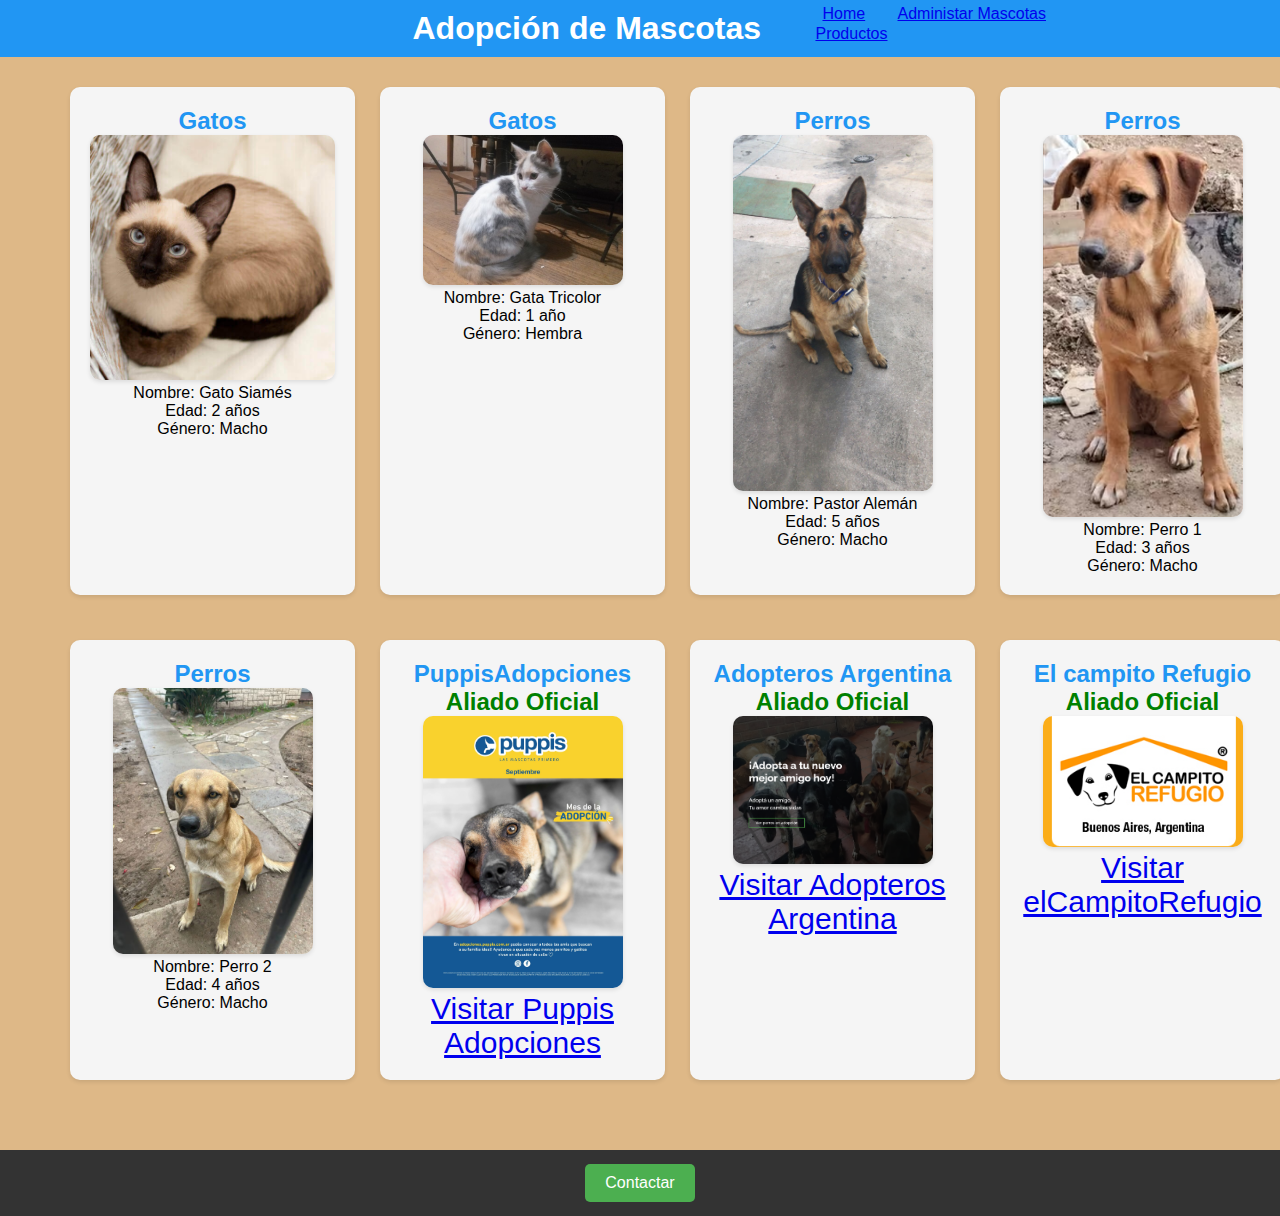
<file: adopcionDeMascotas.html>
<!DOCTYPE html>
<html lang="es">

<head>
    <meta charset="UTF-8">
    <meta name="viewport" content="width=device-width, initial-scale=1.0">
    <link rel="stylesheet" href="./css/style2.css">
    <title>Adopción de Mascotas</title>
    <link rel="icon" href="./imagen/cuidado-de-mascotas.png">
</head>

<body>
    <header style="background-color: #2196f3; color: white; text-align: center; padding: 10px 0;">
        <h1 style="display: inline-block; margin-left: 20px;">Adopción de Mascotas</h1>
        <a href="Alimencotas Productos.html" style="display: inline-block; margin-left: 50px;">Productos</a>
        <a href="index.html" style="margin-left: -65px; position: absolute; top: 5px;">Home</a>
        <a href="index1.html" style="margin-left: 10px; position: absolute; top: 5px; display:inline-block">Administar
            Mascotas</a>
    </header>
    <style>
        body {
            background-color: burlywood;
        }
    </style>
    <main class="container" style="max-width: 1200px; margin: 0 auto; padding: 20px;">
        <!-- Imágenes y descripciones de los animales -->
        <div class="grid-container">

            <div class="adopcion">
                <h2 style="color: #2196f3;">Gatos</h2>
                <img src="imagen/gatosiames.jpg" alt="Gato Siamés">
                <p>Nombre: Gato Siamés</p>
                <p>Edad: 2 años</p>
                <p>Género: Macho</p>
            </div>

            <div class="adopcion">
                <h2 style="color: #2196f3;">Gatos</h2>
                <img src="imagen/gatotricolor.jpg" alt="Gato Tricolor" style="width: 200px; height: auto;">
                <p>Nombre: Gata Tricolor</p>
                <p>Edad: 1 año</p>
                <p>Género: Hembra</p>
            </div>
            <div class="adopcion">
                <h2 style="color: #2196f3;">Perros</h2>
                <img src="imagen/pastor aleman.jpg" alt="Pastor Alemán" style="width: 200px; height: auto;">
                <p>Nombre: Pastor Alemán</p>
                <p>Edad: 5 años</p>
                <p>Género: Macho</p>
            </div>
            <div class="adopcion">
                <h2 style="color: #2196f3;">Perros</h2>
                <img src="imagen/Perro1.PNG" alt="Perro 1" style="width: 200px; height: auto;">
                <p>Nombre: Perro 1</p>
                <p>Edad: 3 años</p>
                <p>Género: Macho</p>
            </div>

            <div class="adopcion">
                <h2 style="color: #2196f3;">Perros</h2>
                <img src="imagen/perro2.jpg" alt="Perro 2" style="width: 200px; height: auto;">
                <p>Nombre: Perro 2</p>
                <p>Edad: 4 años</p>
                <p>Género: Macho</p>
            </div>

            <div class="adopcion">
                <h2 style="color: #2196f3;">PuppisAdopciones <span style="color: green;">Aliado Oficial</span></h2>
                <img src="imagen/puppisAdopciones.png" alt="imagen puppis" style="width: 200px; height: auto;">
                <a href="https://adopciones.puppis.com.ar">Visitar Puppis Adopciones</a>
            </div>

            <div class="adopcion">
                <h2 style="color: #2196f3;">Adopteros Argentina <span style="color: green;">Aliado Oficial</span></h2>
                <img src="imagen/adopteros.PNG" alt="imagen adopteros" style="width: 200px; height: auto;">
                <a href="https://www.adopterosargentina.com/inicio">Visitar Adopteros Argentina</a>
            </div>

            <div class="adopcion">
                <h2 style="color: #2196f3;">El campito Refugio <span style="color: green;">Aliado Oficial</span></h2>
                <img src="imagen/elCampitoRefugio.png" alt="imagen el campito Refugio"
                    style="width: 200px; height: auto;">
                <a href="https://www.elcampitorefugio.org/">Visitar elCampitoRefugio</a>
            </div>
        </div>

    </main>
    <footer style="background-color: #333; color: white; text-align: center; padding: 10px 0px;">
        <button onclick="toggleFormulario()">Contactar</button>
        <div id="formulario" style="display: none;">
            <input type="text" placeholder="Correo electrónico o número de teléfono">
            <button onclick="enviarMensaje()">Enviar</button>
            <p id="infoContacto" style="display: none; color: white;">AlimentCotas@gmail.com - número de
                teléfono 123-456-7890</p>
        </div>
    </footer>
</body>
<script>
    function toggleFormulario() {
        var formulario = document.getElementById("formulario");
        var infoContacto = document.getElementById("infoContacto");
        if (formulario.style.display === "none") {
            formulario.style.display = "block";
            infoContacto.style.display = "block";
        } else {
            formulario.style.display = "none";
            infoContacto.style.display = "none";
        }
    }

    function enviarMensaje() {
        var input = document.querySelector('input[type="text"]');
        var mensaje = input.value;
        if (mensaje.includes('@')) {
            console.log("Enviando mensaje a través de Gmail: " + mensaje);
        } else {
            console.log("Enviando mensaje a través de número de teléfono: " + mensaje);
        }
        console.log("Mensaje enviado: " + mensaje);
        input.value = ""; // Limpiar el input después de enviar el mensaje
    }
</script>
</file>
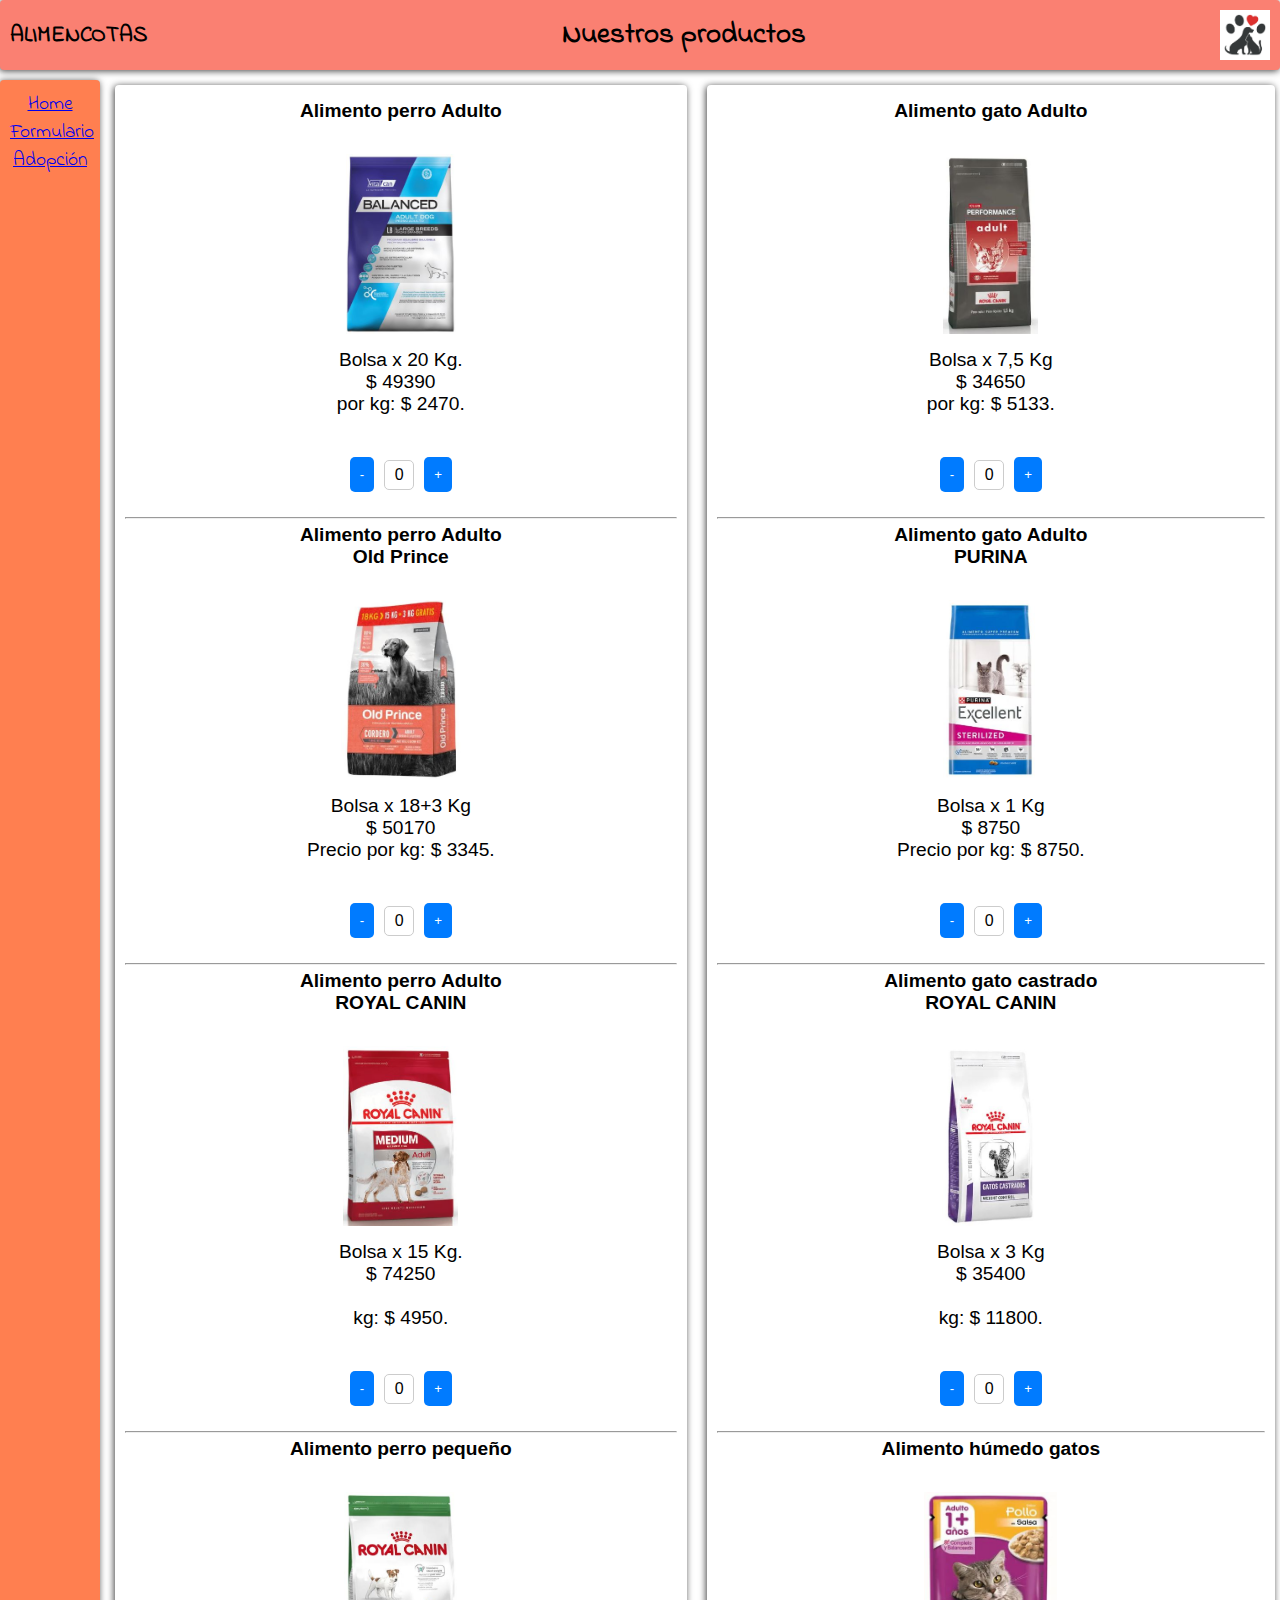
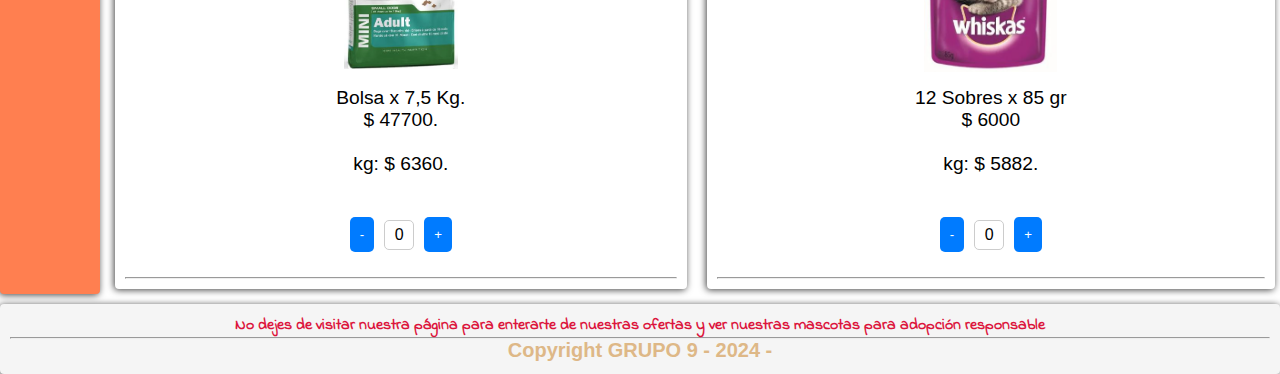
<file: Alimencotas Productos.html>
<!DOCTYPE html>
<html lang="es">

<head>
  <meta charset="UTF-8">
  <meta name="viewport" content="width=device-width, initial-scale=1.0">
  <title>ALIMENCOTAS-PRODCUTOS</title>
  <link rel="preconnect" href="https://fonts.googleapis.com">
  <link rel="preconnect" href="https://fonts.gstatic.com" crossorigin>
  <link href="https://fonts.googleapis.com/css2?family=Indie+Flower&display=swap" rel="stylesheet">
  <link rel="icon" href="./imagen/cuidado-de-mascotas.png">
  <link rel="stylesheet" href="./css/estiloProductos.css">
  <link rel="stylesheet" href="https://cdnjs.cloudflare.com/ajax/libs/animate.css/4.1.1/animate.min.css">
</head>

<body class="grid-container">
  <header class="header">
    <div>
      <h3 class="animate__animated animate__bounce animate__repeat-3">ALIMENCOTAS</h3>
      <h2>Nuestros productos</h2>
      <img class="animate__animated animate__bounce animate__repeat-3" src="./imagen/mascotas corazon.jpg"
        alt="mascotas jugando" height="50px">
    </div>
  </header>

  <nav class="navbar">
    <div>
      <a href="./index.html">Home</a>
      <a href="./Alimentcotas_Registro.html">Formulario</a>
      <a href="adopcionDeMascotas.html">Adopción</a>
    </div>
  </nav>


  <article class="sidebar">
    <div>
      <h4>Alimento gato Adulto</h4><br>
      <a><img class="imagen" src="./imagen/gato eco.JPG" alt="balanceado gato adulto" height="200px"></a>
      <a>Bolsa x 7,5 Kg</a>
      <a>$ <span class="price-per-item">34650</span></a>
      <a> por kg: $ 5133.</a><br>
    <div class="quantity-controls">
        <button class="decrement btn">-</button>
        <input type="text" class="quantity" value="0" readonly>
        <button class="increment btn">+</button>
    </div>
    </div>
    <hr>

    <div>
      <h4>Alimento gato Adulto</h4>
      <h4>PURINA</h4><br>
      <a><img class="imagen" src="./imagen/gato medio.JPG" alt="balanceado gato adulto purina"
          height="200px"></a>
      <a>Bolsa x 1 Kg</a>
      <a>$ <span class="price-per-item">8750</span></a>
        <a>Precio por kg: $ 8750.</a><br>
      <div class="quantity-controls">
          <button class="decrement btn">-</button>
          <input type="text" class="quantity" value="0" readonly>
          <button class="increment btn">+</button>
      </div>

    </div>
    <hr>

    <div>
      <h4>Alimento gato castrado</h4>
      <h4>ROYAL CANIN</h4><br>
      <a><img class="imagen" src="./imagen/gato premiun.JPG" alt="balanceado gato castrado ROYAL CANIN"
          height="200px"></a>
      <a>Bolsa x 3 Kg </a>
      <a>$ <span class="price-per-item">35400</span></a><br>
      <a>kg: $ 11800.</a><br>
      <div class="quantity-controls">
        <button class="decrement btn">-</button>
        <input type="text" class="quantity" value="0" readonly>
        <button class="increment btn">+</button>
      </div>
    </div>
    <hr>

    <div>
      <h4>Alimento húmedo gatos</h4><br>
      <a><img class="imagen" src="./imagen/gato humedo.JPG" alt="alimento humedo para gatos"
          height="200px"></a>
      <a>12 Sobres x 85 gr </a>
      <a>$ <span class="price-per-item">6000</span></a><br>
      <a>kg: $ 5882.</a><br>
      <div class="quantity-controls">
        <button class="decrement btn">-</button>
        <input type="text" class="quantity" value="0" readonly>
        <button class="increment btn">+</button>
    </div>
    </div>
    <hr>

  </article>



  <article class="main">
    <div>
      <h4>Alimento perro Adulto</h4><br>
      <a><img class="imagen" src="./imagen/perro eco.JPG" alt="balanceado perro adulto" height="200px"></a>
      <a>Bolsa x 20 Kg.</a>
      <a>$ <span class="price-per-item">49390</span></a>
      <a> por kg: $ 2470.</a><br>
      <div class="quantity-controls">
        <button class="decrement btn">-</button>
        <input type="text" class="quantity" value="0" readonly>
        <button class="increment btn">+</button>
    </div>
    </div>
    <hr>

    <div>
      <h4>Alimento perro Adulto</h4>
      <h4>Old Prince</h4><br>
      <a><img class="imagen" src="./imagen/perro medio.JPG" alt="balanceado perro adulto old prince"
          height="200px"></a>
      <a>Bolsa x 18+3 Kg </a>
      <a>$ <span class="price-per-item">50170</span></a>
        <a>Precio por kg: $ 3345.</a><br>
        <div class="quantity-controls">
          <button class="decrement btn">-</button>
          <input type="text" class="quantity" value="0" readonly>
          <button class="increment btn">+</button>
      </div>
    </div>
    <hr>

    <div>
      <h4>Alimento perro Adulto</h4>
      <h4>ROYAL CANIN</h4><br>
      <a><img class="imagen" src="./imagen/perro premiun.JPG" alt="balanceado perro adulto ROYAL CANIN"
          height="200px"></a>
      <a>Bolsa x 15 Kg.</a>
      <a>$ <span class="price-per-item">74250</span></a><br>
      <a>kg: $ 4950.</a><br>
      <div class="quantity-controls">
        <button class="decrement btn">-</button>
        <input type="text" class="quantity" value="0" readonly>
        <button class="increment btn">+</button>
    </div>
    </div>
    <hr>

    <div>
      <h4>Alimento perro pequeño</h4><br>
      <a><img class="imagen" src="./imagen/perro mini.JPG" alt="balanceado perro pequeño" height="200px"></a>
      <a>Bolsa x 7,5 Kg.</a>
      <a>$ <span class="price-per-item">47700.</span></a><br>
      <a>kg: $ 6360.</a><br>
      <div class="quantity-controls">
        <button class="decrement btn">-</button>
        <input type="text" class="quantity" value="0" readonly>
        <button class="increment btn">+</button>
    </div>
    </div>
    <hr>

  </article>
  <div class="floating-bar">
    <p>Precio total: $<span id="total-price">0</span></p>
    <button id="buy-button" class="btn">Buy</button>
  </div>
  <footer class="footer">
    <h5 class="animate__heartBeat animate__infinite">No dejes de visitar nuestra página para enterarte de nuestras
      ofertas y ver nuestras mascotas para adopción responsable</h5>
    <hr>
    <h6>Copyright GRUPO 9 - 2024 - </h6>
  </footer>
  <script src="./Js/AlimentcotasProd.js"></script>
</body>

</html>
</file>
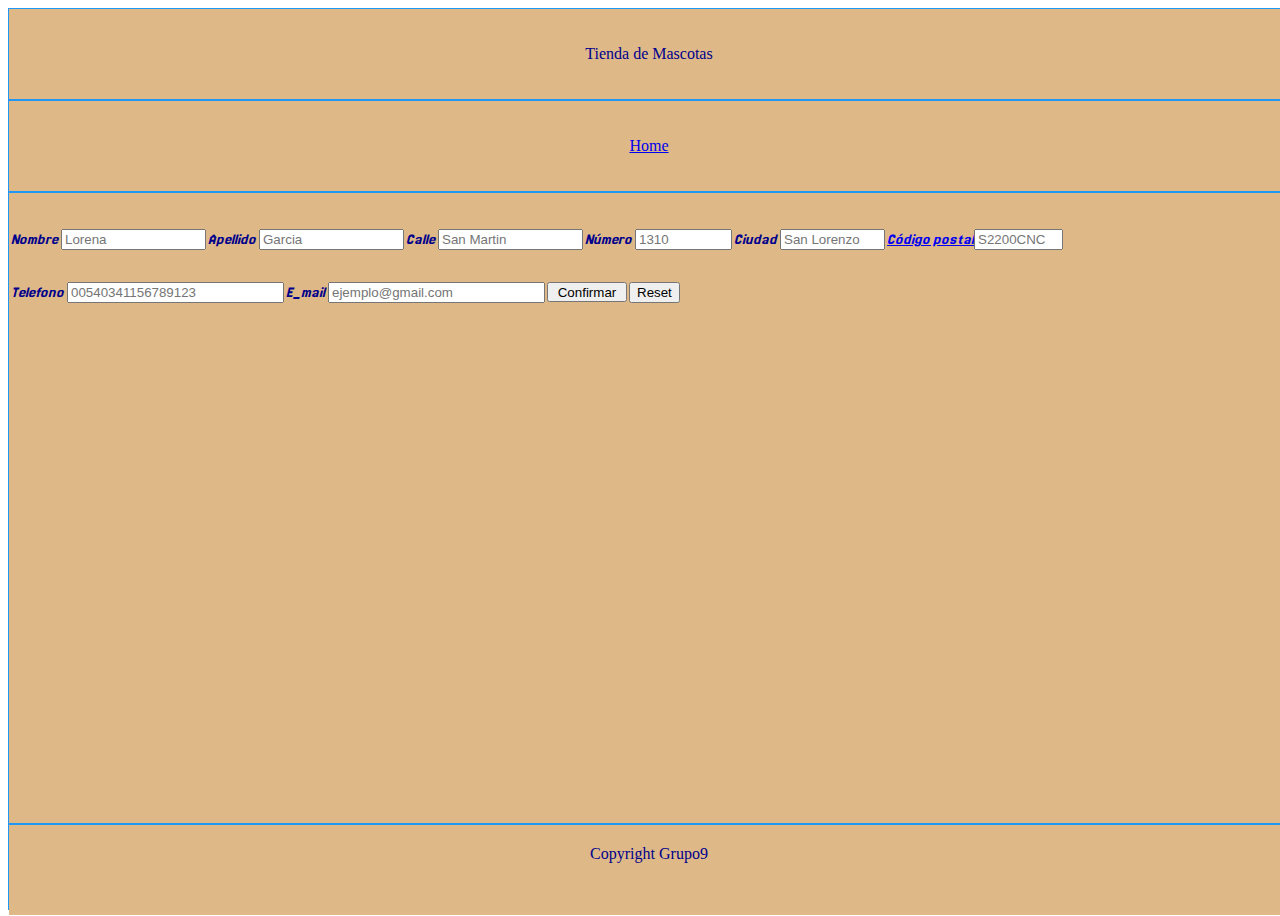
<file: Alimentcotas_Registro.html>
<!DOCTYPE html>
<html lang="en">

<head>
    <meta charset="UTF-8">
    <meta name="viewport" content="width=device-width, initial-scale=1.0">
    <link rel="preconnect" href="https://fonts.googleapis.com">
    <link rel="preconnect" href="https://fonts.gstatic.com" crossorigin>
    <link
        href="https://fonts.googleapis.com/css2?family=Jersey+20&family=Roboto:ital,wght@0,100;0,300;0,400;0,500;0,700;0,900;1,100;1,300;1,400;1,500;1,700;1,900&display=swap"
        rel="stylesheet">
    <link rel="stylesheet" href="./css/style.css">
    <link rel="stylesheet" href="./css/styleRegistro.css">
    <link rel="icon" href="./imagen/lapiz.png">
    <title>REGISTRO</title>

</head>

<body>
    <div class="responsive">
        <div class="ppal">
            <!--Header-->
            <div class="item1">Tienda de Mascotas</div>
            <!--Nav-->
            <div class="item2">
                <nav>
                    <a href="./index.html">Home</a>
                </nav>
            </div>

            <div class="item3-page2">
                <form action="Backend.html" method="get">
                    <p> Nombre <input type="text" name="Nombre" id="nombre" size="15" placeholder="Lorena"></p>
                    <p> Apellido <input type="text" name="Apellido" id="apellido" size="15" placeholder="Garcia"></p>
                    <p> Calle <input type="text" name="calle" id="calle" size="15" placeholder="San Martin">
                    </p>
                    <p> Número <input type="text" name="Numero" id="numero" size="9" placeholder="1310"></p>
                    <p> Ciudad <input type="text" name="Ciudad" id="ciudad" size="10" placeholder="San Lorenzo">
                    </p>
                    <p> <a href="http://www.correoargentino.com.ar/formularios/cpa" target="_blank" >Código postal</a><input type="text" name="CodigoPostal" id="codigoPostal" size="8"
                            placeholder="S2200CNC"></p>
                    <p> Telefono <input type="text" name="Telefono" id="telefono" size="24"
                            placeholder="00540341156789123">
                    </p>
                    <p> E_mail <input type="email" name="E_mail" id="correo" size="24" placeholder="ejemplo@gmail.com">
                    </p>
                    <p><input id="envio" type="button" value="Confirmar"></p>
                    <p><input id="resetear" type="reset" value="Reset"></p>
                    <p><input style="visibility: hidden;" id="enviar" type="submit" value="Enviar"></p>
                </form>
            </div>
            <div class="item5">
                <footer>Copyright Grupo9</footer>
            </div>
        </div>
    </div>
    <script src="./Js/Alimentcotas.js"></script>
</body>

</html>
</file>
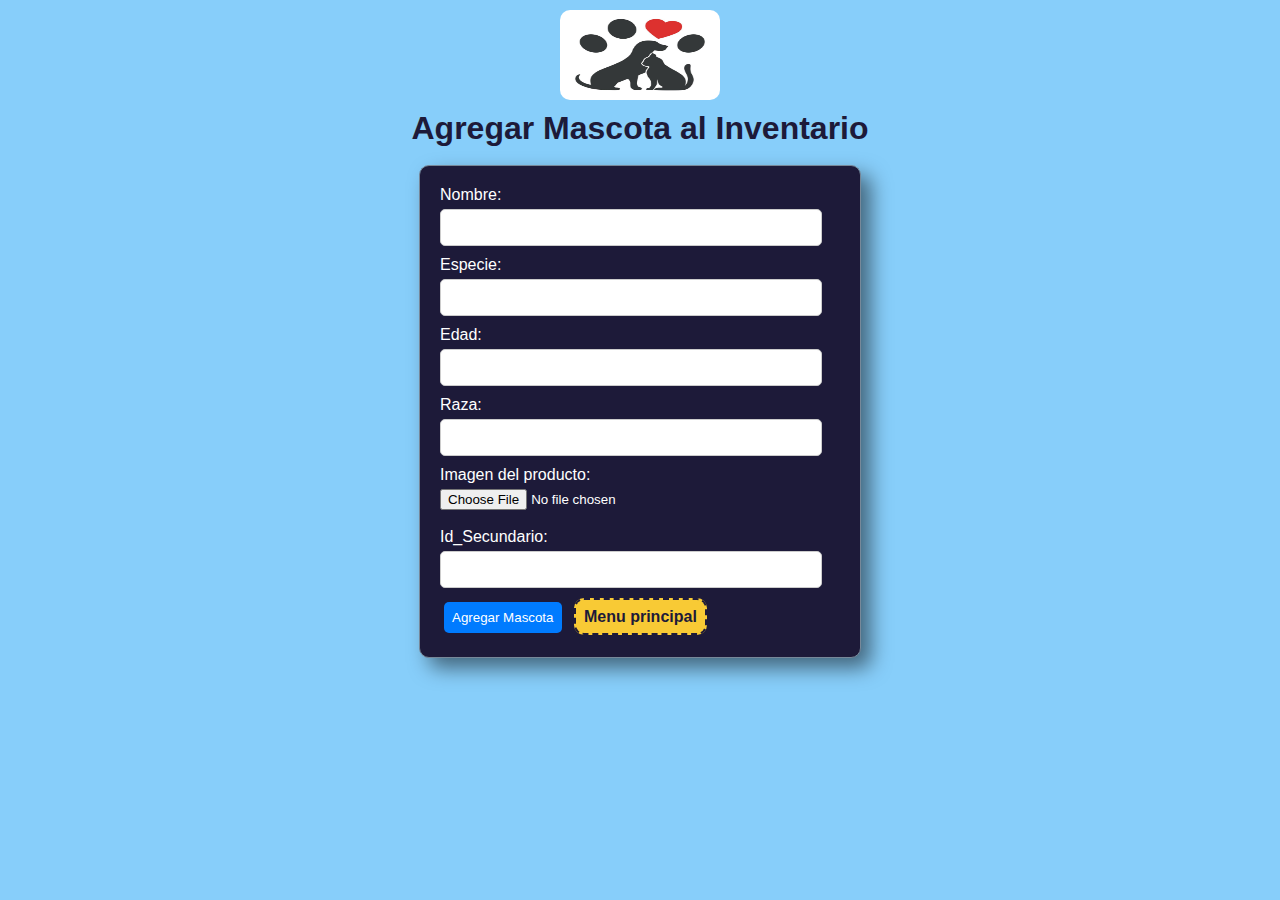
<file: altas.html>
<!DOCTYPE html>
<html lang="es">

<head>
    <meta charset="UTF-8">
    <meta http-equiv="X-UA-Compatible" content="IE=edge">
    <meta name="viewport" content="width=device-width, initial-scale=1.0">
    <title>Agregar producto</title>
    <link rel="stylesheet" href="./static/css/estilos.css">
</head>

<body>
    <div class="logo-centrado">
        <img src="./imagen/mascotas corazon.jpg" alt="logo">
    </div>
    <h1>Agregar Mascota al Inventario</h1><br>

    <!--enctype="multipart/form-data" es necesario para enviar archivos al back.-->
    <form id="formulario" enctype="multipart/form-data">
        <!-- enctype="multipart/form-data" es necesario para enviar archivos al back. Se usa este para enviar datos y archivos -->

        <label for="nombre">Nombre:</label>
        <input type="text" id="nombre" name="nombre" required><br>

        <label for="especie">Especie:</label>
        <input type="text" id="especie" name="especie" required><br>

        <label for="edad">Edad:</label>
        <input type="text" id="edad" name="edad" required><br>

        <label for="raza">Raza:</label>
        <input type="text" id="raza" name="raza" required><br>

        <label for="imagen_url">Imagen del producto:</label>
        <input type="file" id="imagen_url" name="imagen_url">

        <br><br>
        <label for="id_secundario">Id_Secundario:</label>
        <input type="number" id="id_secundario" name="id_secundario">

        <button type="submit">Agregar Mascota</button>
        <a href="index1.html">Menu principal</a>
    </form>

    <script>

        const URL = "http://127.0.0.1:5000/"

        //Al subir al servidor, deberá utilizarse la siguiente ruta. USUARIO debe ser reemplazado por el nombre de usuario de Pythonanywhere
        //const URL = "https://USUARIO.pythonanywhere.com/"


        // Capturamos el evento de envío del formulario
        document.getElementById('formulario').addEventListener('submit', event => {
            event.preventDefault(); // Evitamos que se envie el formulario 

            var formData = new FormData(event.target);

            // Realizamos la solicitud POST al servidor
            fetch(URL + 'mascota', { // fetcheamos a la URL http://http://127.0.0.1:5000/mascota con el método POST (usamos la variable URL definida antes para poder colocar despues solo el nombre del decorador de la ruta en el servidor, en este caso productos)
                method: 'POST',
                body: formData // Aquí enviamos formData. Dado que formData puede contener archivos, no se utiliza JSON.
            })

                //Después de realizar la solicitud POST, se utiliza el método then() para manejar la respuesta del servidor.
                .then(response => {
                    if (response.ok) {
                        //Si la respuesta es exitosa, convierte los datos de la respuesta a formato JSON.
                        return response.json();
                    } else {
                        // Si hubo un error, lanzar explícitamente una excepción
                        // para ser "catcheada" más adelante
                        throw new Error('Error al agregar la  mascota.');
                    }
                })

                //Respuesta OK, muestra una alerta informando que el producto se agregó correctamente y limpia los campos del formulario para que puedan ser utilizados para un nuevo producto.
                .then(data => {
                    alert('Producto agregado correctamente.');
                })

                // En caso de error, mostramos una alerta con un mensaje de error.
                .catch(function (error) {
                    alert('Error al agregar la mascota.');
                })

                // Limpiar el formulario en ambos casos (éxito o error)
                .finally(() => {
                    document.getElementById('nombre').value = "";
                    document.getElementById('especie').value = "";
                    document.getElementById('edad').value = "";
                    document.getElementById('raza').value = "";
                    document.getElementById('imagen_url').value = "";
                    document.getElementById('id_secundario').value = "";
                });
        })
    </script>
</body>

</html>
</file>
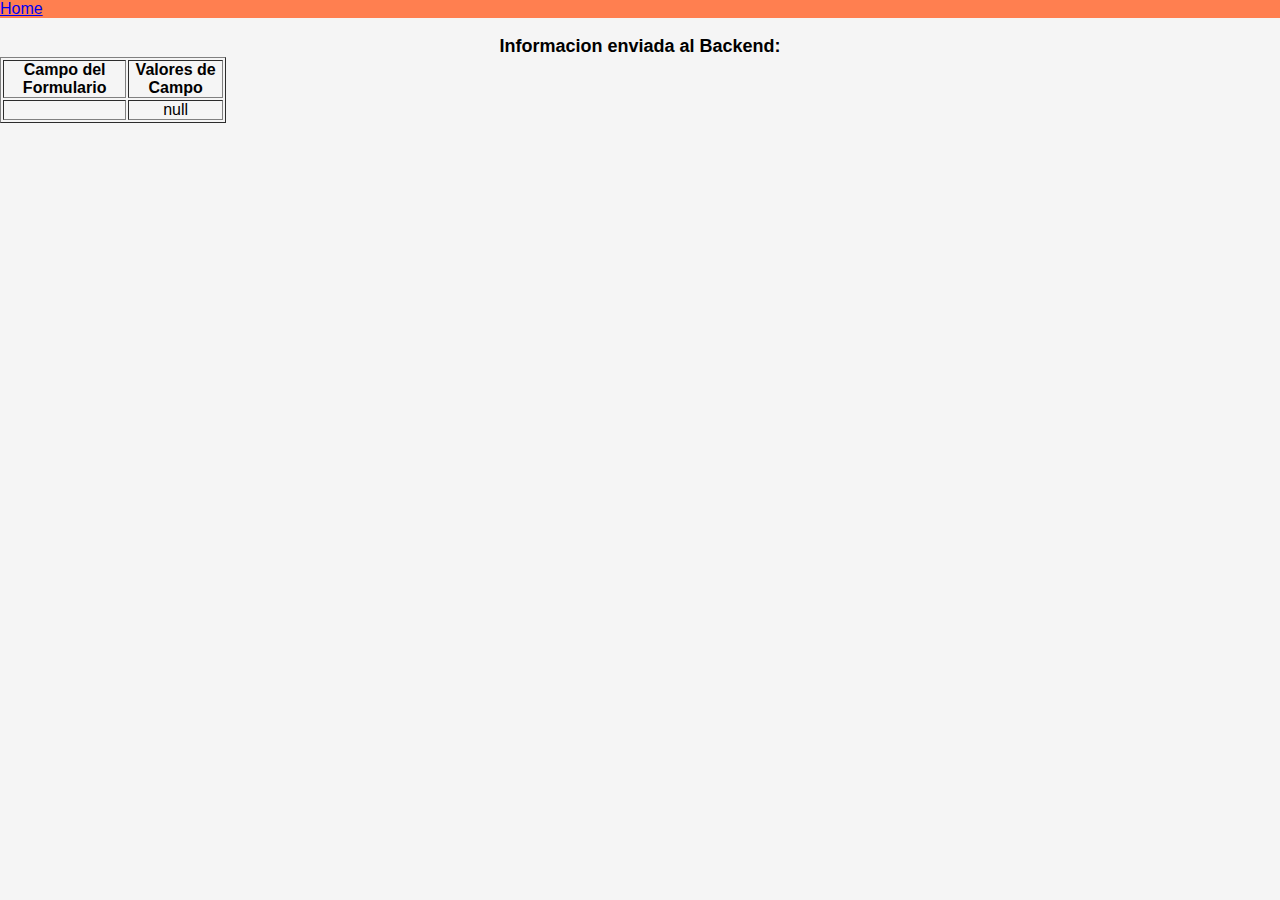
<file: Backend.html>
<html lang="es">

<head>
  <link rel="stylesheet" href="./css/style2.css">
  <title>Feedback Sent</title>
</head>

<body>
  <nav class="retorno">
    <a href="./index.html">Home</a>
  </nav>
  <p align="center">&nbsp;</p>
  <h1 align="center">
    <font size="+1">Informacion enviada al Backend:</font>
  </h1>

  <table border="1" align="center" width="226">
    <tr>
      <th align="center">Campo del Formulario</th>
      <th align="center">Valores de Campo</th>
    </tr>

    <script language="javascript">
      var args = location.search.substr(1).split("&");
      for (var i = 0; i < args.length; ++i) {
        var parts = args[i].split("=");
        if (parts != null) {
          var field = parts[0];
          var value = parts[1];
          if (value == null) {
            value = "null";
          } else {
            value = '"' + unescape(value.replace(/\+/g, " ")) + '"';
          }

          document.writeln('<tr><td align="center">' + field + "</td>");
          document.writeln('<td align="center">' + value + "</td></tr>");
        }
      }
    </script>
  </table>
</body>

</html>
</file>
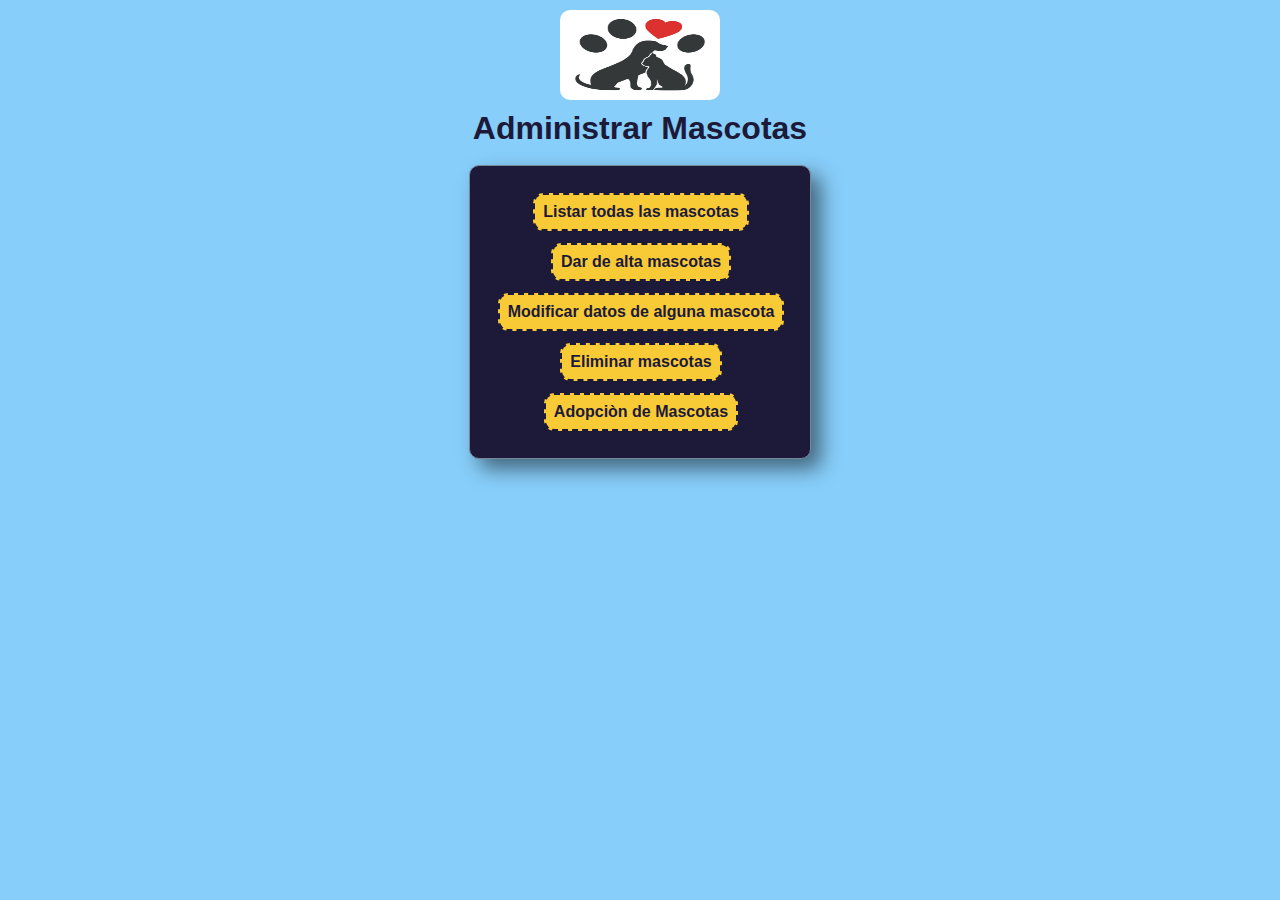
<file: index1.html>
<!DOCTYPE html>
<html lang="es">

<head>
    <meta charset="UTF-8">
    <meta name="viewport" content="width=device-width, initial-scale=1.0">
    <title>Mini Backend Mascotas</title>
    <link rel="stylesheet" href="./static/css/estilos.css">
</head>

<body>
    <div>
        <div class="logo-centrado">
            <img src="./imagen/mascotas corazon.jpg" alt="logo">
        </div>
        <h1>Administrar Mascotas</h1><br>
        <table>
            <tr>
                <td class="contenedor-centrado "><a href="listado.html">Listar todas las mascotas</a></td>
            </tr>
            <tr>
                <td class="contenedor-centrado"><a href="altas.html">Dar de alta mascotas</a></td>
            </tr>
            <tr>
                <td class="contenedor-centrado "><a href="modificaciones.html">Modificar datos de alguna mascota</a>
                </td>
            </tr>
            <tr>
                <td class="contenedor-centrado "><a href="listadoEliminar.html">Eliminar mascotas</a></td>
            </tr>
            <tr>
                <td class="contenedor-centrado "><a href="adopcionDeMascotas.html">Adopciòn de Mascotas</a></td>
            </tr>
        </table>
</body>

</html>
</file>
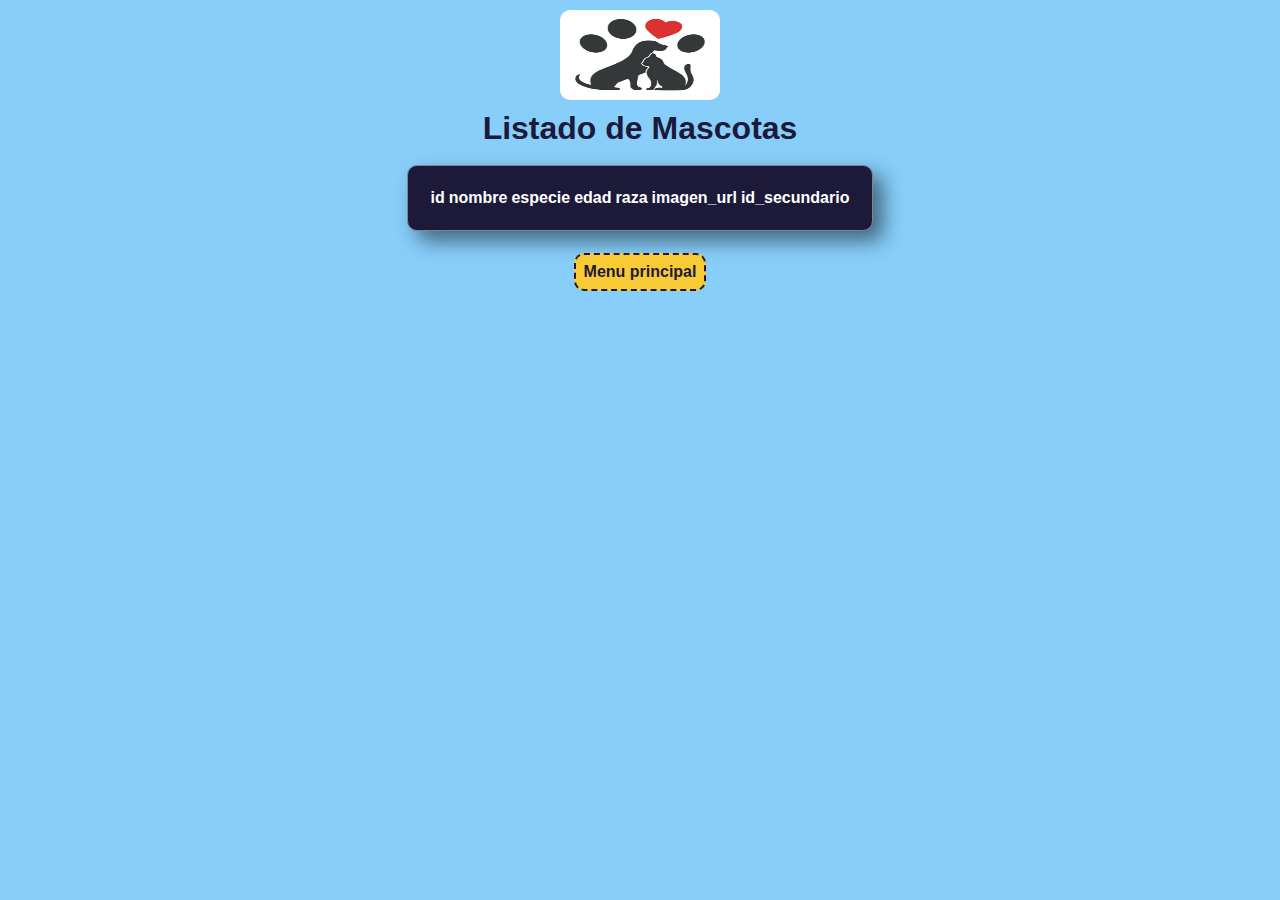
<file: listado.html>
<!DOCTYPE html>
<html lang="es">

<head>
    <meta charset="UTF-8">
    <meta http-equiv="X-UA-Compatible" content="IE=edge">
    <meta name="viewport" content="width=device-width, initial-scale=1.0">
    <title>Listado de Mascotas</title>
    <link rel="stylesheet" href="./static/css/estilos.css">
</head>

<body>
    <div class="logo-centrado">
        <img src="./imagen/mascotas corazon.jpg" alt="logo">
    </div>
    <h1>Listado de Mascotas</h1><br>

    <table> <!-- Se crea una tabla para mostrar los productos. -->
        <thead> <!--Encabezado de la tabla con columnas para código, descripción, cantidad, precio y acciones.-->
            <tr>
                <th>id </th>
                <th>nombre </th>
                <th>especie </th>
                <th>edad </th>
                <th>raza </th>
                <th>imagen_url </th>
                <th>id_secundario</th>
            </tr>
        </thead>
        <tbody id="tablaProductos"> </tbody>
    </table><br>

    <div class="contenedor-centrado">
        <a href="index1.html">Menu principal</a>
    </div>
    <script>
        const URL = "http://127.0.0.1:5000/"

        // Al subir al servidor, deberá utilizarse la siguiente ruta. USUARIO debe ser reemplazado por el nombre de usuario de Pythonanywhere
        //const URL = "https://USUARIO.pythonanywhere.com/"


        // Realizamos la solicitud GET al servidor para obtener todos los productos.
        fetch(URL + 'mascota')
            .then(response => {
                if (response.ok) {
                    //Si la respuesta es exitosa (response.ok), convierte el cuerpo de la respuesta de formato JSON a un objeto JavaScript y pasa estos datos a la siguiente promesa then.
                    return response.json();
                } else {
                    // Si hubo un error, lanzar explícitamente una excepción para ser "catcheada" más adelante
                    throw new Error('Error al obtener las mascotas.');
                }
            })

            //Esta función maneja los datos convertidos del JSON.
            .then(data => {
                let tablaProductos = document.getElementById('tablaProductos'); //Selecciona el elemento del DOM donde se mostrarán los productos.

                // Iteramos sobre cada producto y agregamos filas a la tabla
                for (let mascota of data) {
                    console.log(mascota.imagen_url)
                    let fila = document.createElement('tr'); //Crea una nueva fila de tabla (<tr>) para cada mascota.
                    fila.innerHTML = '<td>' + mascota.id + '</td>' +
                        '<td>' + mascota.nombre + '</td>' +
                        '<td>' + mascota.especie + " " + '</td>' +
                        '<td>' + mascota.edad + '</td>' +
                        '<td>' + mascota.raza + '</td>' +
                        '<td>' + '<img src=' + mascota.imagen_url + '  alt="Imagen de la mascota"  style="width: 100px;">' + '</td>' +
                        '<td>' + mascota.id_secundario + '</td>';

                    //Al subir al servidor, deberá utilizarse la siguiente ruta. USUARIO debe ser reemplazado por el nombre de usuario de Pythonanywhere
                    //'<td><img src=https://www.pythonanywhere.com/user/USUARIO/files/home/USUARIO/mysite/static/imagenes/' + producto.imagen_url +' alt="Imagen del producto" style="width: 100px;"></td>' + '<td align="right">' + producto.proveedor + '</td>';

                    //Una vez que se crea la fila con el contenido del producto, se agrega a la tabla utilizando el método appendChild del elemento tablaProductos.
                    tablaProductos.appendChild(fila);
                }
            })

            //Captura y maneja errores, mostrando una alerta en caso de error al obtener los productos.
            .catch(function (error) {
                // Código para manejar errores
                alert('Error al obtener las mascotas.');
            });
    </script>
</body>

</html>
</file>
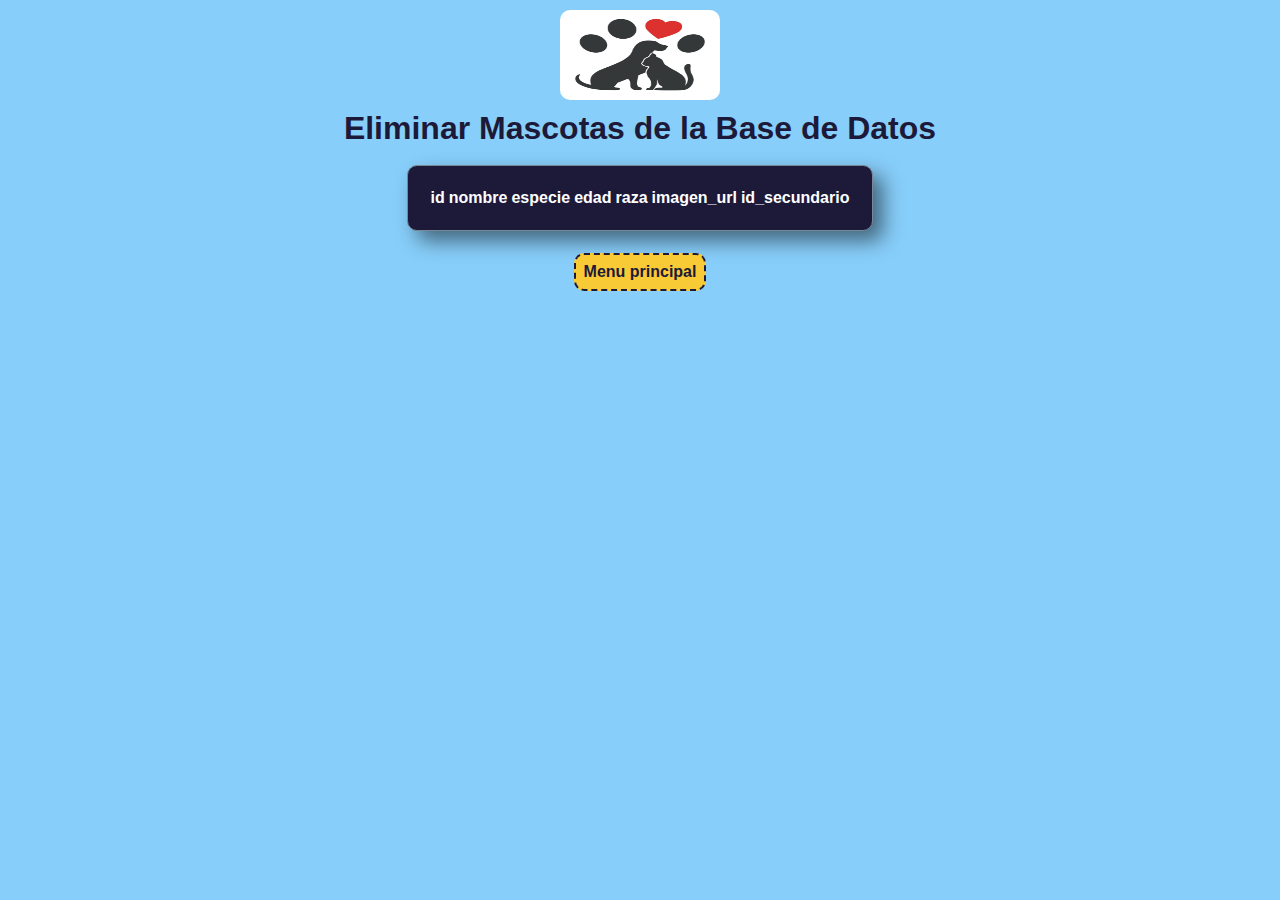
<file: listadoEliminar.html>
<!DOCTYPE html>
<html lang="es">

<head>
    <meta charset="UTF-8">
    <meta http-equiv="X-UA-Compatible" content="IE=edge">
    <meta name="viewport" content="width=device-width, initial-scale=1.0">
    <title>Eliminar Mascotas</title>
    <link rel="stylesheet" href="./static/css/estilos.css">
</head>

<body>
    <div class="logo-centrado">
        <img src="./imagen/mascotas corazon.jpg" alt="logo">
    </div>
    <h1>Eliminar Mascotas de la Base de Datos</h1><br>

    <table id="tablaDeMascotas"> <!-- Se crea una tabla para mostrar los productos. -->
        <thead> <!--Encabezado de la tabla con columnas para código, descripción, cantidad, precio y acciones.-->
            <tr>
                <th>id </th>
                <th>nombre </th>
                <th>especie </th>
                <th>edad </th>
                <th>raza </th>
                <th>imagen_url </th>
                <th>id_secundario</th>
            </tr>
        </thead>
        <tbody>
        </tbody>
    </table><br>

    <div class="contenedor-centrado">
        <a href="index1.html">Menu principal</a>
    </div>
    <script>
        // const URL = "http://127.0.0.1:5000/"
        const URL = "http://127.0.0.1:5000/"


        // Obtiene el contenido del inventario
        function obtenerMascotas() {
            fetch(URL + 'mascota') // Realiza una solicitud GET al servidor y obtener la lista de productos.
                .then(response => {
                    // Si es exitosa (response.ok), convierte los datos de la respuesta de formato JSON a un objeto JavaScript.
                    if (response.ok) { return response.json(); }
                })
                // Asigna los datos de los productos obtenidos a la propiedad productos del estado.
                .then(data => {
                    const tablaDeMascota = document.getElementById('tablaDeMascotas').getElementsByTagName('tbody')[0];
                    tablaDeMascota.innerHTML = ''; // Limpia la tabla antes de insertar nuevos datos
                    data.forEach(mascota => {
                        const row = tablaDeMascota.insertRow();
                        row.innerHTML = `
                            <td>${mascota.id}</td>
                            <td>${mascota.nombre}</td>
                            <td>${mascota.especie}</td>
                            <td>${mascota.edad}</td>
                            <td>${mascota.raza}</td>
                            <td><img src=${mascota.imagen_url} alt="Imagen de la mascota"  style="width: 100px;"></td>
                            <td>${mascota.id_secundario}</td>
                            <td><button onclick="eliminarMascota('${mascota.id}')">Eliminar</button></td>
                        `;
                    });
                })
                // Captura y maneja errores, mostrando una alerta en caso de error al obtener los productos.
                .catch(error => {
                    console.log('Error:', error);
                    alert('Error al obtener los productos.');
                });
        }

        // Se utiliza para eliminar un producto.
        function eliminarMascota(codigo) {
            // Se muestra un diálogo de confirmación. Si el usuario confirma, se realiza una solicitud DELETE al servidor a través de fetch(URL + 'productos/${codigo}', {method: 'DELETE' }).
            if (confirm('¿Estás seguro de que quieres eliminar este producto?')) {
                fetch(URL + `mascota/${codigo}`, { method: 'DELETE' })
                    .then(response => {
                        if (response.ok) {
                            // Si es exitosa (response.ok), elimina el producto y da mensaje de ok.
                            obtenerMascotas(); // Vuelve a obtener la lista de productos para actualizar la tabla.
                            alert('Producto eliminado correctamente.');
                        }
                    })
                    // En caso de error, mostramos una alerta con un mensaje de error.
                    .catch(error => {
                        alert(error.message);
                    });
            }
        }

        // Cuando la página se carga, llama a obtenerProductos para cargar la lista de productos.
        document.addEventListener('DOMContentLoaded', obtenerMascotas);
    </script>
</body>

</html>
</file>
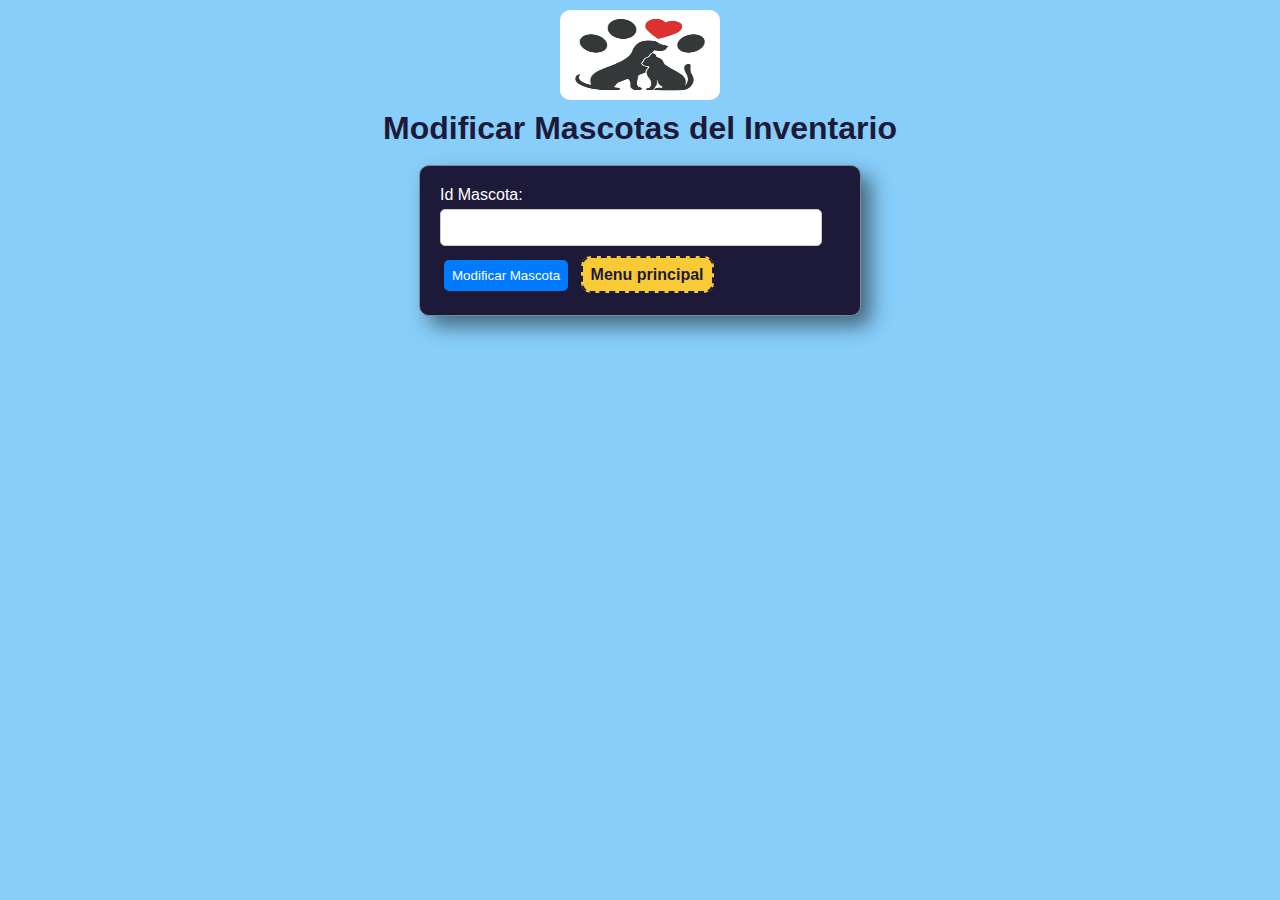
<file: modificaciones.html>
<!DOCTYPE html>
<html lang="es">

<head>
    <meta charset="UTF-8">
    <meta http-equiv="X-UA-Compatible" content="IE=edge">
    <meta name="viewport" content="width=device-width, initial-scale=1.0">
    <title>Modificar Mascota</title>
    <link rel="stylesheet" href="./static/css/estilos.css">
</head>

<body>
    <div class="logo-centrado">
        <img src="./imagen/mascotas corazon.jpg" alt="logo">
    </div>
    <h1>Modificar Mascotas del Inventario</h1><br>

    <!-- Contenedor principal que será controlado por JavaScript. Este contenedor tendrá dos formularios. -->
    <div id="app">
        <!-- Primer formulario: Selector de producto. LLama a la función obtenerProducto cuando se envíe el formulario -->
        <form id="form-obtener-mascota">
            <label for="id">Id Mascota:</label>
            <input type="number" id="id" required><br>
            <button type="submit">Modificar Mascota</button> <a href="index1.html">Menu principal</a>
        </form>

        <!-- Segundo formulario: se muestra solo si mostrarDatosProducto es verdadero. Llama a la función guardarCambios -->
        <div id="datos-Mascota" style="display: none;">
            <h2>Datos de la Mascota</h2>
            <form id="form-guardar-cambios" enctype="multipart/form-data" style="display: none;">
                <label for="nombreAModificar">nombre:</label>
                <input type="text" id="nombreAModificar" name="nombre" required><br>

                <label for="especieAModificar">Especie:</label>
                <input type="text" id="especieAModificar" name="especie" required><br>

                <label for="edadAModificar">Edad:</label>
                <input type="text" id="edadAModificar" name="edad" required><br>

                <label for="razaAModificar">Raza:</label>
                <input type="text" id="razaAModificar" name="raza" required><br>

                <h4>Imagen actual</h4>
                <!-- Imagen actual del producto - Debe comentarse al subirse al servidor-->
                <img id="imagen-actual" style="max-width: 200px; display: none;">
                <br>
                <br>

                <!-- Vista previa de la nueva imagen seleccionada -->
                <img id="imagen-vista-previa" style="max-width: 200px; display: none;">

                <!-- Input para nueva imagen -->
                <label for="nuevaImagen">Nueva Imagen:</label>
                <input type="file" id="nuevaImagen" name="imagen_url"><br>

                <br>
                <label for="id-SecundarioAModificar">Id_secundario:</label>
                <input type="number" id="id-SecundarioAModificar" name="id_secundario" required><br>

                <button type="submit">Guardar Cambios</button>
                <a href="modificaciones.html">Cancelar</a>
            </form>
        </div>
    </div>
    <script>
        // const URL = "http://127.0.0.1:5000/"
        var URL = "http://127.0.0.1:5000/"


        // Al subir al servidor, deberá utilizarse la siguiente ruta. USUARIO debe ser reemplazado por el nombre de usuario de Pythonanywhere
        //const URL = "https://USUARIO.pythonanywhere.com/"

        // Variables de estado para controlar la visibilidad y los datos del formulario
        var id = '';
        var nombre = '';
        var especie = '';
        var edad = '';
        var raza = '';
        var imagen_url = '';
        var id_secundario = '';
        var imagenSeleccionada = null;
        var imagenUrlTemp = null;
        var imagenVistaPrevia = null;
        var mostrarDatosMascota = false;
        var fila = [];

        document.getElementById('form-obtener-mascota').addEventListener('submit', obtenerMascota);
        document.getElementById('form-guardar-cambios').addEventListener('submit', guardarCambios);
        document.getElementById('nuevaImagen').addEventListener('change', seleccionarImagen);

        // Se ejecuta cuando se envía el formulario de consulta. Realiza una solicitud GET a la API y obtiene los datos del producto correspondiente al código ingresado.
        function obtenerMascota(event) {
            event.preventDefault();
            id = document.getElementById('id').value;
            fetch(URL + 'mascota/' + id)
                .then(response => {
                    if (response.ok) {
                        return response.json()
                    } else {
                        throw new Error('Error al obtener los datos del producto.')
                    }
                })
                .then(data => {
                    nombre = data.nombre;
                    especie = data.especie;
                    edad = data.edad;
                    raza = data.raza;
                    imagen_url = data.imagen_url;
                    id_secundario = data.id_secundario;
                    mostrarDatosMascota = true; //Activa la vista del segundo formulario
                    mostrarFormulario();
                })
                .catch(error => {
                    alert('Código no encontrado.');
                });
        }

        // Muestra el formulario con los datos del producto
        function mostrarFormulario() {
            if (mostrarDatosMascota) {
                document.getElementById('nombreAModificar').value = nombre;
                document.getElementById('especieAModificar').value = especie;
                document.getElementById('edadAModificar').value = edad;
                document.getElementById('razaAModificar').value = raza;
                document.getElementById('id-SecundarioAModificar').value = id_secundario;
                document.getElementById('datos-Mascota').style.display = 'block';

                const imagenActual = document.getElementById('imagen-actual');
                if (imagen_url && !imagenSeleccionada) { // Verifica si imagen_url no está vacía y no se ha seleccionado una imagen
                    imagenActual.src = imagen_url;
                    //Al subir al servidor, deberá utilizarse la siguiente ruta. USUARIO debe ser reemplazado por el nombre de usuario de Pythonanywhere
                    //imagenActual.src = 'https://www.pythonanywhere.com/user/USUARIO/files/home/USUARIO/mysite/static/imagenes/' + imagen_url;
                    imagenActual.style.display = 'block'; // Muestra la imagen actual
                } else {
                    imagenActual.style.display = 'none'; // Oculta la imagen si no hay URL
                }

                document.getElementById('form-guardar-cambios').style.display = 'block';
            } else {
                document.getElementById('datos-Mascota').style.display = 'none';
            }
        }



        // Se activa cuando el usuario selecciona una imagen para cargar.
        function seleccionarImagen(event) {
            fila = event.target.files[0];
            imagenSeleccionada = (fila['name']);
            // Crea una URL temporal para mostrar la imagen seleccionada.
            imagenVistaPrevia = document.getElementById('imagen-vista-previa');
            imagenVistaPrevia.src = `imagen/${imagenSeleccionada}`;
            imagenVistaPrevia.style.display = 'block';
        }



        // Se usa para enviar los datos modificados del producto al servidor.
        function guardarCambios(event) {
            event.preventDefault();

            const formData = new FormData(event.target);
            formData.append('id', id);
            formData.append('nombre', `${nombre}`);
            formData.append('especie', `${especie}`);
            formData.append('edad', `${edad}`);
            formData.append('raza', `${raza}`);
            formData.append('id_secundario', `${id_secundario}`);

            // Si se ha seleccionado una imagen nueva, la añade al formData. 
            if (imagenSeleccionada) {
                formData.append('imagen_url', imagenSeleccionada);
            }

            fetch(URL + 'mascota/' + id, {
                method: 'PUT',
                // El body debe ser un objeto con los datos modificados del producto.
                body: formData,
            })
                .then(response => {
                    if (response.ok) {
                        return response.json()
                    } else {
                        throw new Error('Error al guardar los cambios del producto.')
                    }
                })
                .then(data => {
                    alert('Producto actualizado correctamente.');
                    limpiarFormulario();
                })
                .catch(error => {
                    //console.error('Error:', error);
                    alert('Error al actualizar el producto.');
                });
        }

        // Restablece todas las variables relacionadas con el formulario a sus valores iniciales, lo que efectivamente "limpia" el formulario.
        function limpiarFormulario() {
            document.getElementById('id').value = '';
            document.getElementById('nombreAModificar').value = '';
            document.getElementById('especieAModificar').value = '';
            document.getElementById('edadAModificar').value = '';
            document.getElementById('razaAModificar').value = '';
            document.getElementById('nuevaImagen').value = '';
            document.getElementById('id_secundarioAModificar').value = '';
            const imagenActual = document.getElementById('imagen-actual');
            imagenActual.style.display = 'none';

            imagenVistaPrevia = document.getElementById('imagen-vista-previa');
            imagenVistaPrevia.style.display = 'none';

            id = '';
            nombre = '';
            especie = '';
            edad = '';
            raza = '';
            imagen_url = '';
            id_secundario = '';
            imagenSeleccionada = null;
            imagenUrlTemp = null;
            imagenVistaPrevia = null;
            mostrarDatosMascota = false;

            document.getElementById('datos-Mascota').style.display = 'none';
        }
    </script>
</body>

</html>
</file>
<file: css/style2.css>
.ppal {
  display: grid;
  grid-template-rows: 0.5fr 0.5fr 8fr 0.5fr;
  gap: 2px;
  background-color: #2196f3;
  padding: 2px;
}

.ppal > div {
  text-align: center;
  background-color: rgba(255, 255, 255, 0.8);
  padding: 20px 0;
}

.item1 {
  display: flex;
  align-items: center;
  justify-content: space-around;
  font-size: 16px;
  grid-column-start: 1;
  grid-column-end: 13;
  grid-row-start: 1;
}

#anim {
  width: 100px;
  height: 30px;
}

#anim:hover {
  width: 200px;
  height: 60px;
  animation-name: example;
  animation-duration: 10s;
  position: relative;
  animation-delay: 1s;
}

nav{
  background-color: coral;
  
}

@keyframes example {
  0% {
    border: 2px solid rgb(102, 237, 102);
    border-radius: 2px;
    left: 0px;
    top: 0px;
  }
  25% {
    border: 4px solid rgb(9, 169, 9);
    border-radius: 4px;
    left: 200px;
    top: 50px;
  }
  50% {
    border: 6px solid rgb(6, 79, 6);
    border-radius: 6px;
    left: 400px;
    top: 200px;
  }
  75% {
    border: 8px solid rgb(5, 67, 5);
    border-radius: 8px;
    left: 0px;
    top: 300px;
  }
  100% {
    border: 10px solid rgb(5, 29, 5);
    border-radius: 10px;
    left: 50px;
    top: 100px;
  }
}

.item2 {
  font-size: 16px;
  /* text-align: center; */
  grid-column-start: 1;
  grid-column-end: 13;
  grid-row-start: 2;
}

.item3 {
  font-size: 16px;
  text-align: center;
  grid-column-start: 1;
  grid-column-end: 7;
  font-family: "Jersey 20", sans-serif;
  font-weight: 400;
  font-style: italic;
  background-image: url(imagen/pexels-kelly-1179532-21771326.jpg);
  background-repeat: no-repeat;
  background-size: contain;

  

}

.item3-page2 {
  font-size: 16px;
  text-align: center;
  grid-column-start: 1;
  grid-column-end: 12;
  grid-row-start: 3;
  font-family: "Jersey 20", sans-serif;
  font-weight: 400;
  font-style: italic;
}

.item4 {
  grid-column-start: 7;
  grid-column-end: 13;
  font-size: 16px;
  font-family: "Jersey 20", sans-serif;
  font-weight: 400;
  font-style: italic;
  background-image: url(imagen/tazon-sabroso-cereal-mesa.jpg);
  background-repeat: no-repeat;
  background-size: contain;
  

}

.item5 {
  font-size: 16px;
  text-align: center;
  grid-column-start: 1;
  grid-column-end: 13;
}
@media only screen and (max-width: 480px) {
 .ppal > div {
    display: flex;
    flex-wrap: wrap;
    align-items: center;
  }
  }

  #anim {
    width: 20px;
    height: 20px;
  }
  .grid-container{
    grid-template-columns: repeat(1,100%);
  }


@media only screen and (min-width: 600px) {
  .ppal > div {
    background-color: burlywood;
  }
  .grid-container{
    grid-template-columns: repeat(2,50%);
  }
}

@media only screen and (min-width: 800px) {

  .ppal > div {
    color: darkblue;
  }
  .grid-container{
    grid-template-columns: repeat(4,25%);
  }
}
/* APARTADO DE ADOPCION DE MASCOTAS */
.grid-container{
  display: grid;
  grid-auto-rows: auto;
  grid-gap: 25px;
  padding: 10px;
  max-width: 1200px;
}
.titulo{
  grid-template-columns: repeat(1,100%);
  text-align: center;
}

.adopcion{
  padding: 20px; 
  margin-bottom: 20px; 
  border-radius: 10px; 
  box-shadow: 0 2px 4px rgba(0, 0, 0, 0.1);
  text-align: center;
  background-color: whitesmoke;
    
}

img {
        width: 100%; /* Establece el ancho deseado para las imágenes */
        height: auto; /* Mantiene la proporción de la imagen */
    } 

/* Estilo de fondo */
body {
  background-color: #f5f5f5;
  font-family: Arial, sans-serif;
}

/* Espaciado y alineación */
.container {
  max-width: 1200px;
  margin: 0 auto;
  padding: 20px;
}

/* Colores y estilos de botones */
button {
  background-color: #2196f3;
  color: white;
  padding: 10px 20px;
  border: none;
  border-radius: 5px;
  cursor: pointer;
}

button:hover {
  background-color: #0d47a1;
}

/* Estilos de imagen */
img {
  max-width: 100%;
  height: auto;
  border-radius: 10px;
  box-shadow: 0 2px 4px rgba(0, 0, 0, 0.1);
}

/* Diseño responsivo */
@media only screen and (max-width: 768px) {
  .container {
      padding: 10px;
  }
}

/* APARTADO DE Registro de alimentos */
* {
  margin: 0;
  padding: 0;
  box-sizing: border-box;
}

body {
  font-family: Verdana, Geneva, Tahoma, sans-serif;
}

.formulario {
  display: flex;
  flex-direction: column;
}

.caja label {
  flex-basis: 150px;
  padding-right: 10px;
}

button {
  background-color: #4CAF50;
  color: rgb(255, 255, 255);
  padding: 10px 20px;
  font-size: 16px;
  margin: 4px 2px;
  border: none;
  cursor: pointer;
  border-radius: 5px;
}

button:hover {
  background-color: #45a049;
}
.contenedorForm {
  width: 100%;
  margin: 0 auto;
  padding: 100px;
  background-color: #deb887;
  border-radius: 10px;
  box-shadow: 0 0 10px rgba(0, 0, 0, 0.1);
  display: flex;
  justify-content: center;
  
  grid-column-start: 1;
  grid-column-end: 13;
  grid-row-start: 3;
}
footer {
  padding: 10px;
  background-color: #deb887;
  margin-top: 20px;
}

div>a{
  font-size: 30px;
}
</file>
<file: css/estiloProductos.css>
* {
  box-sizing: border-box;
  margin: 0;
  padding: 0;
}

html {
  height: 100%;
}

body {
  font-family: "Public Sans", sans-serif;
  font-size: 1.2rem;
  min-height: 100%;
}

.grid-container > * {
  box-shadow: -1px 1px 7px 0px rgba(0, 0, 0, 0.75);
  border-radius: 4px;
  padding: 10px;
  text-align: center;
}

.header {
  grid-area: header;
  background-color:salmon;
  font-family: "Indie Flower", cursive;
}

.header > div{
    display: flex;
    align-items: center;
    justify-content: space-between;
}

.navbar {
  grid-area: navbar;
  background-color:coral;
  font-family: "Indie Flower", cursive;
}

.sidebar {
  grid-area: sidebar;
  margin: 5px;

   
}

.sidebar >div{
  display: flex;
  flex-direction: column;
  
  
}

.main {
  grid-area: main;
  margin: 5px;
}

.main >div{
  display: flex;
  flex-direction: column;
}

.footer {
  grid-area: footer;
  background-color: whitesmoke;
  font-family: "Indie Flower", cursive;
  color: crimson;
}

.grid-container {
  display: grid;
  gap: 10px;
  grid-template:
    "header"  90px
    "navbar"  40px
    "main"    auto
    "sidebar" auto
    "footer"  100px;
}

@media (min-width: 600px) {
  .grid-container {
   
    grid-template:
      "header  header" 70px
      "navbar  navbar" 50px
      "main    sidebar"   auto
      "footer  footer" 100px /
      auto    auto;
  }
}

@media (min-width: 900px) {
  .grid-container {
    grid-template:
      "header  header header"  70px
      "navbar  main   sidebar" auto
      "footer  footer footer"  70px /
      100px    auto   auto;
    
    
  }
}

.navbar
  a:hover{
  background-color: rgb(245, 245, 245);
  color:salmon;
 
}
 .imagen{
  padding: 10px;
 }

 article > div{
 background-color: white;
  vertical-align: middle;
  margin: 5px;
  display: flex;
  flex-wrap: wrap;
   
 }

 .prod{
  margin: 5px;

 }

h6{
  font-family: sans-serif;
  color: burlywood;
  font-size: 20px;
}

.quantity-controls {
  display: flex;
  align-items: center;
  justify-content: center;
  margin: 20px 0;
}

.btn {
  background-color: #007bff;
  color: white;
  border: none;
  padding: 10px 10px;
  cursor: pointer;
  border-radius: 5px;
  text-align: center;
}

.btn:hover {
  background-color: #0056b3;
}

.quantity {
  height: 30px;
  width: 30px;
  text-align: center;
  margin: 0 10px;
  font-size: 16px;
  border: 1px solid #ccc;
  border-radius: 5px;
}

.floating-bar {
  position: fixed;
  bottom: 0;
  left: 0;
  right: 0;
  background-color: #fff;
  box-shadow: 0 -2px 10px rgba(0, 0, 0, 0.1);
  padding: 10px;
  display: flex;
  justify-content: space-between;
  align-items: center;
  border-top: 1px solid #ccc;
  display: none;
}

.floating-bar p {
  margin: 0;
  font-size: 18px;
}

#buy-button {
  background-color: #007bff;
}

#buy-button:hover {
  background-color: #0056b3;
}
</file>
<file: css/style.css>
.ppal {
  display: grid;
  width: 100vw;
  height: 100vh;
  grid-template-rows: 10vh 10vh 70vh 10vh;
  gap: 2px;
  background-color: #2196f3;
  padding: 1px;
}

.ppal > div {
  text-align: center;
  background-color: rgba(255, 255, 255, 0.8);
  padding: 20px 0;
}

.item1 {
  display: flex;
  align-items: center;
  justify-content: space-around;
  font-size: 16px;
  grid-column-start: 1;
  grid-column-end: 12;
  grid-row-start: 1;
}

#anim {
  width: 100px;
  height: 30px;
}

#anim:hover {
  width: 100px;
  height: 40px;
  animation-name: example;
  animation-duration: 10s;
  position: relative;
  animation-delay: 0.5s;
}

@keyframes example {
  0% {
    border: 2px solid rgb(102, 237, 102);
    border-radius: 2px;
    transform: rotate(0);
  }
  100% {
    border: 10px solid rgb(5, 29, 5);
    border-radius: 10px;
    transform: rotate(360deg);
  }
}

.item2 {
  align-content: center;
  font-size: 16px;
  text-align: center;
  grid-column-start: 1;
  grid-column-end: 12;
  grid-row-start: 2;
}

.item3 {
  text-align: center;
  grid-column-start: 1;
  grid-column-end: 6;
  grid-row-start: 3;
  font-family: "Jersey 20", sans-serif;
  font-weight: 400;
  font-style: italic;
  background-image: url("../imagen/pexels-kelly-1179532-21771326.jpg");
  background-repeat: no-repeat;
  background-size: cover;
  background-position-x: center;
}

.item3 p {
  color: black;
  font-size: 24px;
}

.item4 {
  grid-column-start: 6;
  grid-column-end: 12;
  grid-row-start: 3;
  font-size: 16px;
  font-family: "Jersey 20", sans-serif;
  font-weight: 400;
  font-style: italic;
  background-image: url("../imagen/tazon-sabroso-cereal-mesa.jpg");
  background-size: cover;
  background-position-x: center;
}

.item5 {
  font-size: 16px;
  text-align: center;
  grid-column-start: 1;
  grid-column-end: 12;
  grid-row-start: 4;
}

.retorno a{
  left: auto;
}

@media only screen and (max-width: 480px) {
  .item3-page2 {
    display: flex;
    flex-wrap: wrap;
    left: 10%;
  }
}

@media only screen and (min-width: 600px) {
  .ppal > div {
    background-color: burlywood;
    
    }
  
}

@media only screen and (min-width: 800px) {
  .ppal > div {
    color: darkblue;
  }
}
</file>
<file: css/styleRegistro.css>
body {
  width: 100vw;
  height: 100vh;
}

#envio {
  width: 80px;
  height: 20px;
}

form p {
  float: left;
  margin-left: 2px;
}

#anim {
  width: 20px;
  height: 20px;
}

.item3-page2 {
  align-content: baseline;
  font-size: 16px;
  text-align: center;
  grid-column-start: 1;
  grid-column-end: 12;
  grid-row-start: 3;
  font-family: "Jersey 20", sans-serif;
  font-weight: 400;
  font-style: italic;
  
}

@media only screen and (max-width: 480px) {
  .item3-page2 {
    display: flex;
    flex-wrap: wrap;
    overflow: auto;
    left: 10%;
  }
}

@font-face {
  font-family: "FontAwesome";

  src: url("fontawesome-webfont.woff");
}
</file>
<file: static/css/estilos.css>
/* Estilos para todo el proyecto */
*{
    font-family: 'Roboto', sans-serif;
    margin: 0;
}

body {
    background-color: lightskyblue;
    color:white;
}

.contenedor-centrado {
    display:flex;
    width: 100%;
    justify-content: center;
}

.logo-centrado{
    display: flex;
    justify-content: center;
    align-items: center;
    margin-bottom: 10px;
    margin-top: 10px;
    
}

.logo-centrado img {
    width: 160px;
    height: 90px;
    border-radius: 10px;
}

.navbar-index{
    margin: 0;
    padding: 0;
    
    top: 0;
    width: 100vw;
    height: 100px;
    background-color: #390E8C;
    display: flex;
    justify-content: flex-start;
    align-items: center; 
    
    overflow: hidden;
    margin-bottom: 20px;
    position: fixed !important; 
    box-shadow: 10px 10px 20px rgba(0, 0, 0, 0.5);
}

.logo-nav{
    height: 80%;
    overflow: hidden;
    margin-left: 1em;
}

p {
    font-family: 'Times New Roman', Times, serif;
    background-color: #f9f9f9;
    max-width: 400px;
    margin: 0 auto;
    padding: 20px;
}

h1, h2 {
    text-align: center;
    color: #1d1a39;
}

form {
    max-width: 400px;
    margin: 0 auto;
    padding: 20px;
    background-color: #1d1a39;
    border: 1px solid lightslategray;
    border-radius: 5px;
    box-shadow: 10px 10px 20px rgba(0, 0, 0, 0.5);
    border-radius: 10px;
}

table {
    max-width: 90%;
    margin: 0 auto;
    padding: 20px;
    background-color: #1d1a39;
    border: 1px solid lightslategray;
    border-radius: 5px;
    box-shadow: 10px 10px 20px rgba(0, 0, 0, 0.5);
    border-radius: 10px;
}

label {
    display: block;
    margin-bottom: 5px;
}

input[type="text"],
input[type="number"],
textarea {
    width: 90%;
    padding: 10px;
    margin-bottom: 10px;
    border: 1px solid #cccccc;
    border-radius: 5px;
}

input[type="submit"] {
    padding: 10px;
    background-color: #007bff;
    color: #ffffff;
    border: none;
    border-radius: 5px;
    cursor: pointer;
}

input[type="submit"]:hover {
    background-color: #0056b3;
}

button {
    padding: 8px;
    margin:4px;
    background-color: #007bff;
    color: #ffffff;
    border: none;
    border-radius: 5px;
    cursor: pointer;
}

button:hover {
    background-color: #0056b3;
}

a {
    padding: 8px;
    margin:4px;
    background-color: rgb(248, 202, 53);
    color: #1d1a39;
    border: 2px #1d1a39 dashed;
    border-radius: 10px;
    cursor: pointer;
    text-decoration: none;
    font-size: 100%;
    font-weight: 600;
}

a:hover {
    background-color: #1d1a39;
    border: 1px white solid;
    color: white;
}
</file>
